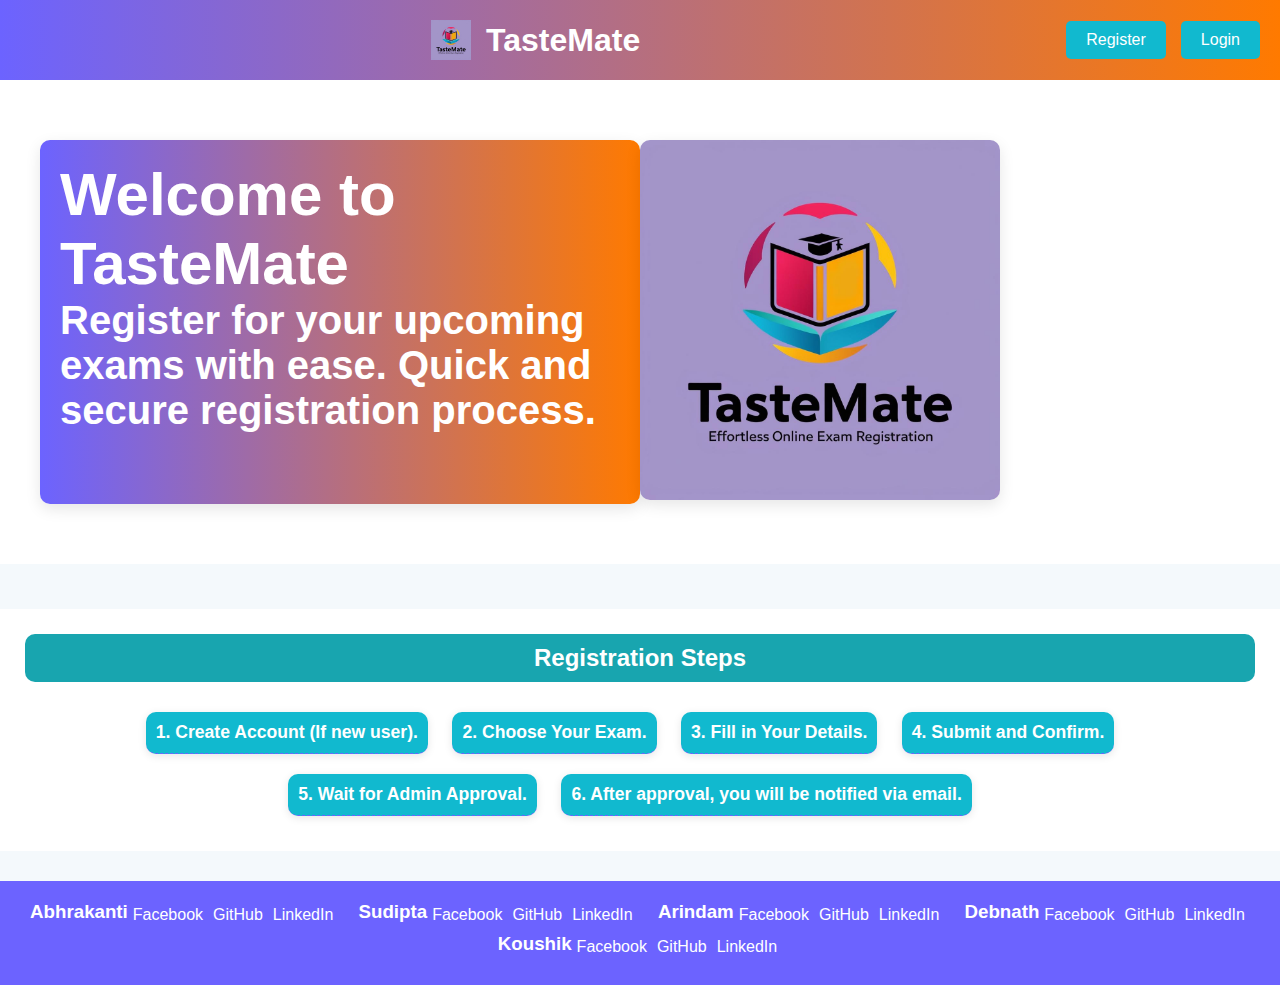
<file: index.html>
<!DOCTYPE html>
<html lang="en">

<head>
    <meta charset="UTF-8">
    <meta name="viewport" content="width=device-width, initial-scale=1.0">
    <title>TaskMate - Online Exam Registration</title>
    <style>
        /* Basic Reset */
        * {
            margin: 0;
            padding: 0;
            box-sizing: border-box;
        }

        body {
            font-family: Arial, sans-serif;
            background-color: #f4f9fc;
            color: #333;
        }

        /* Header */
        header {
            display: flex;
            justify-content: space-between;
            align-items: center;
            padding: 20px;
            background: linear-gradient(to right, #6c63ff, #ff7a00);
            color: #fff;
        }

        header .logo {
            display: flex;
            align-items: center;
            justify-content: center;
            width: 100%;
        }

        header .logo img {
            width: 40px;
            margin-right: 15px;
        }

        header .logo h1 {
            font-size: 2rem;
            text-align: center;
        }

        /* Main Section */
        .main {
            display: flex;
            justify-content: space-between;
            padding: 60px 40px;
            background-color: #ffffff;
        }

        .main .intro-text {
            max-width: 50%;
            font-size: 2.5rem;
            color: #333;
            background: linear-gradient(to right, #6c63ff, #ff7a00);
            color: white;
            padding: 20px;
            border-radius: 10px;
            box-shadow: 0px 5px 15px rgba(0, 0, 0, 0.1);
            font-weight: bold;
        }

        .main .image-section img {
            width: 60%;
            border-radius: 10px;
            box-shadow: 0px 5px 15px rgba(0, 0, 0, 0.1);
        }

        /* Registration and Login Buttons */
        .auth-buttons {
            display: flex;
        }

        .auth-buttons a {
            margin-left: 15px;
            padding: 10px 20px;
            background-color: #11b9cf;
            color: white;
            text-decoration: none;
            border-radius: 5px;
        }

        .auth-buttons a:hover {
            background-color: #02aef7;
        }

        /* Features Section */
        .features {
            margin-top: 45px;
            padding: 25px;
            background-color: #fff;
            text-align: center;
        }

        .features h3 {
            background: #18a5af;
            border-radius: 10px;
            margin-bottom: 20px;
            font-size: 1.5rem;
            padding: 10px;
            color: white;
        }

        .features ul {
            list-style: none;
            padding-left: 0;
        }

        .features ul li {
            margin: 10px 0;
            font-size: 1.1rem;
            padding: 5px;
            color: #6c63ff;
            border-bottom: 1px dashed #6c63ff;
        }

        /* Footer Section */
        footer {
            background-color: #6c63ff;
            color: #fff;
            padding: 20px;
            margin-top: 30px;
        }

        footer div {
            display: flex;
            justify-content: space-around;
            flex-wrap: wrap;
            text-align: center;
        }

        footer h3 {
            margin-bottom: 10px;
        }

        footer a {
            color: #fff;
            text-decoration: none;
            margin: 5px;
        }

        footer a:hover {
            text-decoration: underline;
        }

        /* Registration Steps Styling */
        .features ul li {
            display: inline-block;
            margin-right: 20px;
            background-color: #11b9cf;
            padding: 10px;
            border-radius: 10px;
            color: #fff;
            font-weight: bold;
            box-shadow: 0px 2px 8px rgba(0, 0, 0, 0.1);
        }

        /* Responsive Design */
        @media (max-width: 768px) {
            .main {
                flex-direction: column;
                text-align: center;
            }

            .main .intro-text {
                max-width: 100%;
                margin-bottom: 20px;
                font-size: 1.8rem;
            }

            .main .image-section img {
                width: 80%;
                margin: 0 auto;
            }
        }
    </style>
</head>

<body>
    <!-- Header Section -->
    <header>
        <div class="logo">
            <img src="logo.png" alt="TaskMate Logo">
            <h1>TasteMate</h1>
        </div>
        <div class="auth-buttons">
            <a href="signup.html" class="register-btn">Register</a>
            <a href="login.html" class="login-btn">Login</a>
        </div>
    </header>

    <!-- Main Section -->
    <section class="main">
        <div class="intro-text">
            <h2>Welcome to TasteMate</h2>
            <p>Register for your upcoming exams with ease. Quick and secure registration process.</p>
        </div>
        <div class="image-section">
            <img src="logo.png" alt="Exam Illustration">
        </div>
    </section>

    <!-- Features Section -->
    <section class="features">
        <h3>Registration Steps</h3>
        <ul>
            <li>1. Create Account (If new user).</li>
            <li>2. Choose Your Exam.</li>
            <li>3. Fill in Your Details.</li>
            <li>4. Submit and Confirm.</li>
            <li>5. Wait for Admin Approval.</li>
            <li>6. After approval, you will be notified via email.</li>
        </ul>
    </section>

    <!-- Footer Section -->
    <footer>
        <div>
            <!-- Person 1 -->
            <div>
                <h3>Abhrakanti</h3>
                <a href="https://facebook.com/abhrakanti" target="_blank">Facebook</a><br>
                <a href="https://github.com/abhrakanti" target="_blank">GitHub</a><br>
                <a href="https://linkedin.com/in/abhrakanti" target="_blank">LinkedIn</a>
            </div>
            <!-- Person 2 -->
            <div>
                <h3>Sudipta</h3>
                <a href="https://facebook.com/sudipta" target="_blank">Facebook</a><br>
                <a href="https://github.com/sudipta" target="_blank">GitHub</a><br>
                <a href="https://linkedin.com/in/sudipta" target="_blank">LinkedIn</a>
            </div>
            <!-- Person 3 -->
            <div>
                <h3>Arindam</h3>
                <a href="https://facebook.com/arindam" target="_blank">Facebook</a><br>
                <a href="https://github.com/arindam" target="_blank">GitHub</a><br>
                <a href="https://linkedin.com/in/arindam" target="_blank">LinkedIn</a>
            </div>
            <!-- Person 4 -->
            <div>
                <h3>Debnath</h3>
                <a href="https://facebook.com/debnath" target="_blank">Facebook</a><br>
                <a href="https://github.com/debnath" target="_blank">GitHub</a><br>
                <a href="https://linkedin.com/in/debnath" target="_blank">LinkedIn</a>
            </div>
            <!-- Person 5 -->
            <div>
                <h3>Koushik</h3>
                <a href="https://facebook.com/koushik" target="_blank">Facebook</a><br>
                <a href="https://github.com/koushik" target="_blank">GitHub</a><br>
                <a href="https://linkedin.com/in/koushik" target="_blank">LinkedIn</a>
            </div>
        </div>
    </footer>
</body>

</html>
</file>
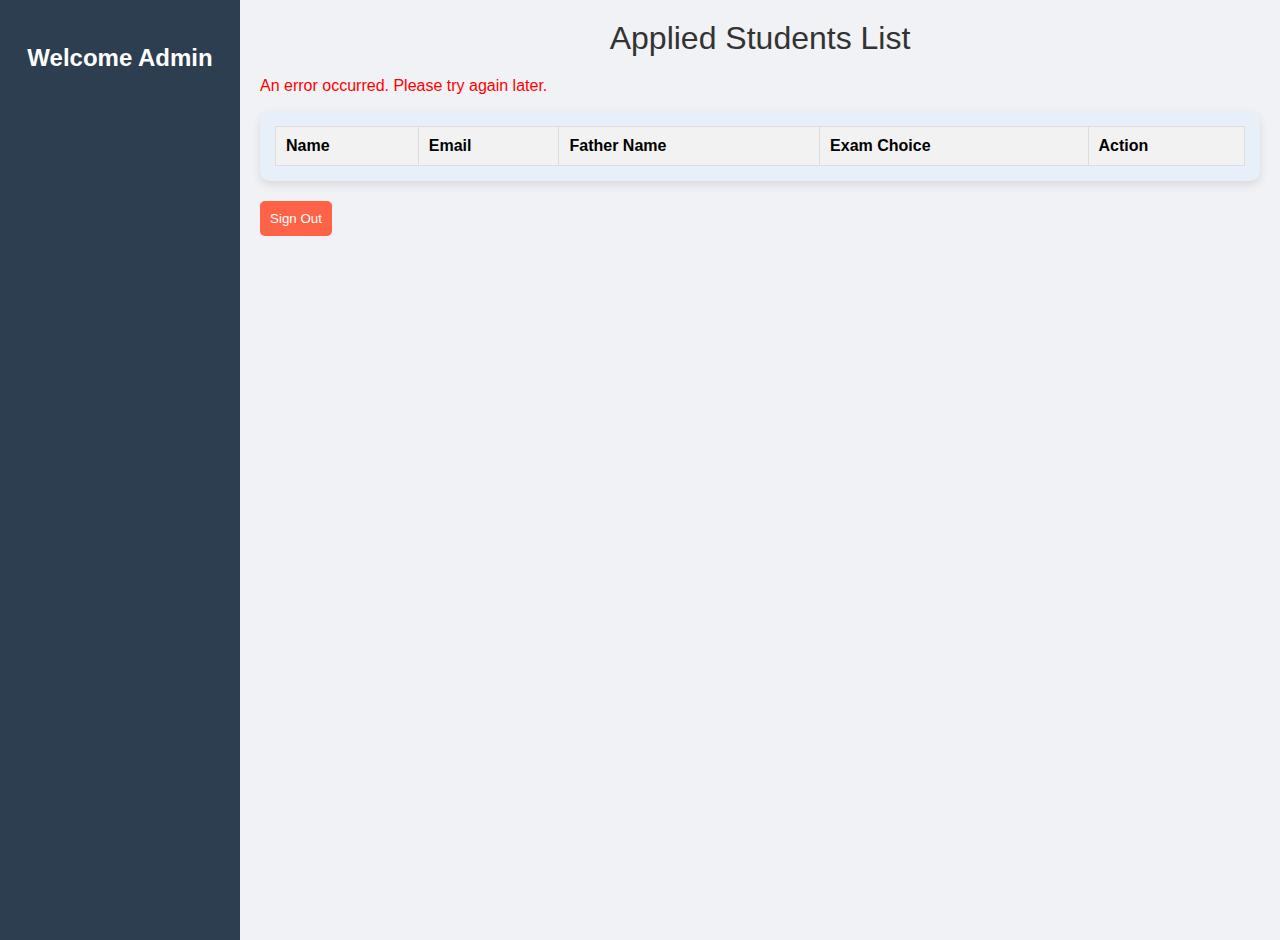
<file: admin.html>
<!DOCTYPE html>
<html lang="en">
<head>
    <meta charset="UTF-8">
    <meta name="viewport" content="width=device-width, initial-scale=1.0">
    <title>Admin Dashboard</title>
    <link rel="stylesheet" href="admin.css">
    <style>
        .student-list table {
            width: 100%;
            border-collapse: collapse;
        }
        .student-list th, .student-list td {
            padding: 10px;
            border: 1px solid #ddd;
            text-align: left;
        }
        .student-list th {
            background-color: #f2f2f2;
        }
        #errorMessage {
            display: none;
            color: red;
        }
        .approve-btn {
            padding: 5px 10px;
            background-color: blue;
            color: white;
            border: none;
            border-radius: 4px;
            cursor: pointer;
        }
        .approve-btn.disabled {
            background-color: green;
            cursor: not-allowed;
        }
        .approve-btn.disabled:hover {
            color: white;
        }
    </style>
</head>
<body>

    <!-- Admin Column -->
    <div class="admin-column">
        <h3>Welcome Admin</h3>
        <p id="adminName"></p>
        <p id="adminEmail"></p>
        <p id="userId"></p>
    </div>

    <!-- Main Content -->
    <div class="main-content" id="adminDashboard">
        <div class="header">Applied Students List</div>
        <p id="errorMessage">An error occurred. Please try again later.</p>

        <!-- Student List Table -->
        <div class="student-list">
            <table id="studentTable">
                <thead>
                    <tr>
                        <th>Name</th>
                        <th>Email</th>
                        <th>Father Name</th>
                        <th>Exam Choice</th>
                        <th>Action</th>
                    </tr>
                </thead>
                <tbody>
                    <!-- Dynamic rows will be populated here -->
                </tbody>
            </table>
        </div>

        <!-- Sign Out Button -->
        <button class="sign-out" onclick="window.location.href='login.html'">Sign Out</button>
    </div>

    <script>
        const userEmail = localStorage.userEmail;

        document.addEventListener('DOMContentLoaded', () => {
            if (!userEmail) {
                document.getElementById('errorMessage').style.display = 'block';
                return;
            }

            fetch(`https://tastemate.onrender.com/users/${userEmail}`)
                .then(response => response.json())
                .then(data => {
                    if (data.success) {
                        const admin = data.data;
                        document.getElementById('adminName').textContent = `Name: ${admin.name}`;
                        document.getElementById('adminEmail').textContent = `Email: ${admin.email}`;
                        document.getElementById('userId').textContent = `User ID: ${admin.id}`;
                    } else {
                        document.getElementById('errorMessage').style.display = 'block';
                    }
                })
                .catch(() => {
                    document.getElementById('errorMessage').style.display = 'block';
                });

            loadStudentData();
        });

        function loadStudentData() {
            fetch('https://tastemate.onrender.com/students')
                .then(response => response.json())
                .then(data => {
                    if (data.success) {
                        const tableBody = document.querySelector("#studentTable tbody");
                        tableBody.innerHTML = '';

                        data.students.forEach(student => {
                            const row = document.createElement("tr");
                            row.innerHTML = `
                                <td>${student.name}</td>
                                <td>${student.email}</td>
                                <td>${student.father_name}</td>
                                <td>${student.exam_choice}</td>
                                <td>
                                    <button 
                                        class="approve-btn ${student.approved === 1 ? 'disabled' : ''}" 
                                        onclick="approveStudent(this, ${student.id})"
                                        ${student.approved === 1 ? 'disabled' : ''}
                                    >
                                        ${student.approved === 1 ? 'Approved' : 'Approve'}
                                    </button>
                                </td>
                            `;
                            tableBody.appendChild(row);
                        });
                    } else {
                        alert('Failed to fetch students: ' + data.message);
                    }
                })
                .catch(() => {
                    alert("An error occurred while fetching student data.");
                });
        }

        function approveStudent(button, studentId) {
            fetch(`https://tastemate.onrender.com/approve/${studentId}`, {
                method: 'POST',
                headers: { 'Content-Type': 'application/json' },
                body: JSON.stringify({ approved: 1 })
            })
                .then(response => response.json())
                .then(data => {
                    if (data.success) {
                        button.textContent = 'Approved';
                        button.classList.add('disabled');
                        button.disabled = true; // Disable further clicks
                    } else {
                        alert('Failed to approve student: ' + data.message);
                    }
                })
                .catch(() => {
                    alert("An error occurred while approving the student.");
                });
        }
    </script>

</body>
</html>
</file>
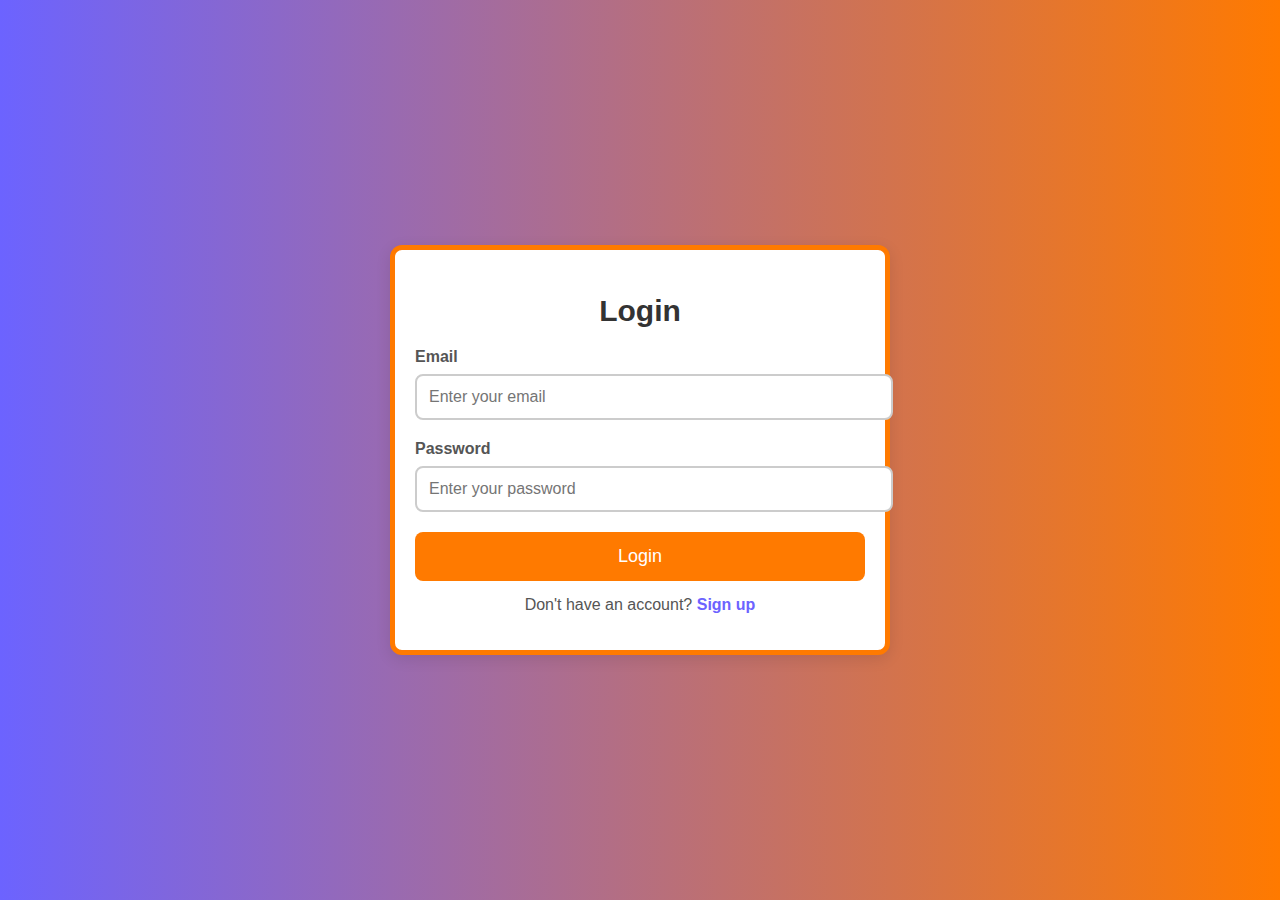
<file: login.html>
<!DOCTYPE html>
<html lang="en">
<head>
    <meta charset="UTF-8">
    <meta name="viewport" content="width=device-width, initial-scale=1.0">
    <title>Login</title>
    <style>
        body {
            font-family: 'Arial', sans-serif;
            background: linear-gradient(to right, #6c63ff, #ff7a00);
            margin: 0;
            padding: 0;
            display: flex;
            justify-content: center;
            align-items: center;
            height: 100vh;
        }

        .login-container {
            width: 100%;
            max-width: 450px;
            padding: 20px;
            background-color: #ffffff;
            border-radius: 12px;
            box-shadow: 0 4px 15px rgba(0, 0, 0, 0.1);
            border: 5px solid #ff7a00; /* Orange border */
        }

        h2 {
            color: #333;
            margin-bottom: 20px;
            font-size: 30px;
            text-align: center;
        }

        .form-group {
            margin-bottom: 20px;
            text-align: left;
        }

        label {
            font-size: 16px;
            color: #555;
            font-weight: bold;
        }

        input {
            width: 100%;
            padding: 12px;
            margin-top: 8px;
            border: 2px solid #ccc;
            border-radius: 8px;
            font-size: 16px;
            color: #333;
        }

        input:focus {
            outline: none;
            border-color: #6c63ff;
        }

        button {
            width: 100%;
            padding: 14px;
            background-color: #ff7a00;
            color: white;
            border: none;
            border-radius: 8px;
            cursor: pointer;
            font-size: 18px;
            transition: background-color 0.3s;
        }

        button:hover {
            background-color: #ff5722;
        }

        p {
            margin-top: 15px;
            text-align: center;
            color: #555;
        }

        a {
            color: #6c63ff;
            text-decoration: none;
            font-weight: bold;
        }

        .error-message {
            color: red;
            font-size: 14px;
            margin-top: 10px;
        }
    </style>
</head>
<body>
    <div class="login-container">
        <h2>Login</h2>
        <form id="loginForm">
            <div class="form-group">
                <label for="email">Email</label>
                <input type="email" id="email" name="email" required placeholder="Enter your email">
            </div>

            <div class="form-group">
                <label for="password">Password</label>
                <input type="password" id="password" name="password" required placeholder="Enter your password">
            </div>

            <button type="submit" class="login-btn">Login</button>
            
            <p>Don't have an account? <a href="signup.html">Sign up</a></p>
            <p id="errorMessage" class="error-message" style="display:none;"></p>
        </form>
    </div>

    <script>
        document.getElementById("loginForm").addEventListener("submit", function (event) {
            event.preventDefault();
            
            const email = document.getElementById("email").value;
            const password = document.getElementById("password").value;

            const formData = { email:email, password :password};

            fetch('https://tastemate.onrender.com/login', {
                method: 'POST',
                headers: {
                    'Content-Type': 'application/json',
                },
                body: JSON.stringify(formData),
            })
            .then(response => response.json())
            .then(data => {
                if (data.token) {
                    // Store token in localStorage
                    localStorage.setItem("authToken", data.token);
                    localStorage.setItem("userEmail", email);
                    localStorage.setItem("userName", data.name);
                    // Decode the token to check the role
                    const decodedToken = JSON.parse(atob(data.token.split('.')[1]));
                    const userRole = decodedToken.role;

                    // Redirect based on the role
                    if (userRole === 'admin') {
                        window.location.href = "admin.html"; // Redirect to admin page
                    } else {
                        window.location.href = "student.html"; // Redirect to student page
                    }
                } else {
                    document.getElementById("errorMessage").style.display = 'block';
                    document.getElementById("errorMessage").innerText = data.message || 'An error occurred';
                }
            })
            .catch(error => {
                console.error('Error:', error);
                document.getElementById("errorMessage").style.display = 'block';
                document.getElementById("errorMessage").innerText = 'An error occurred. Please try again later.';
            });
        });
    </script>
</body>
</html>
</file>
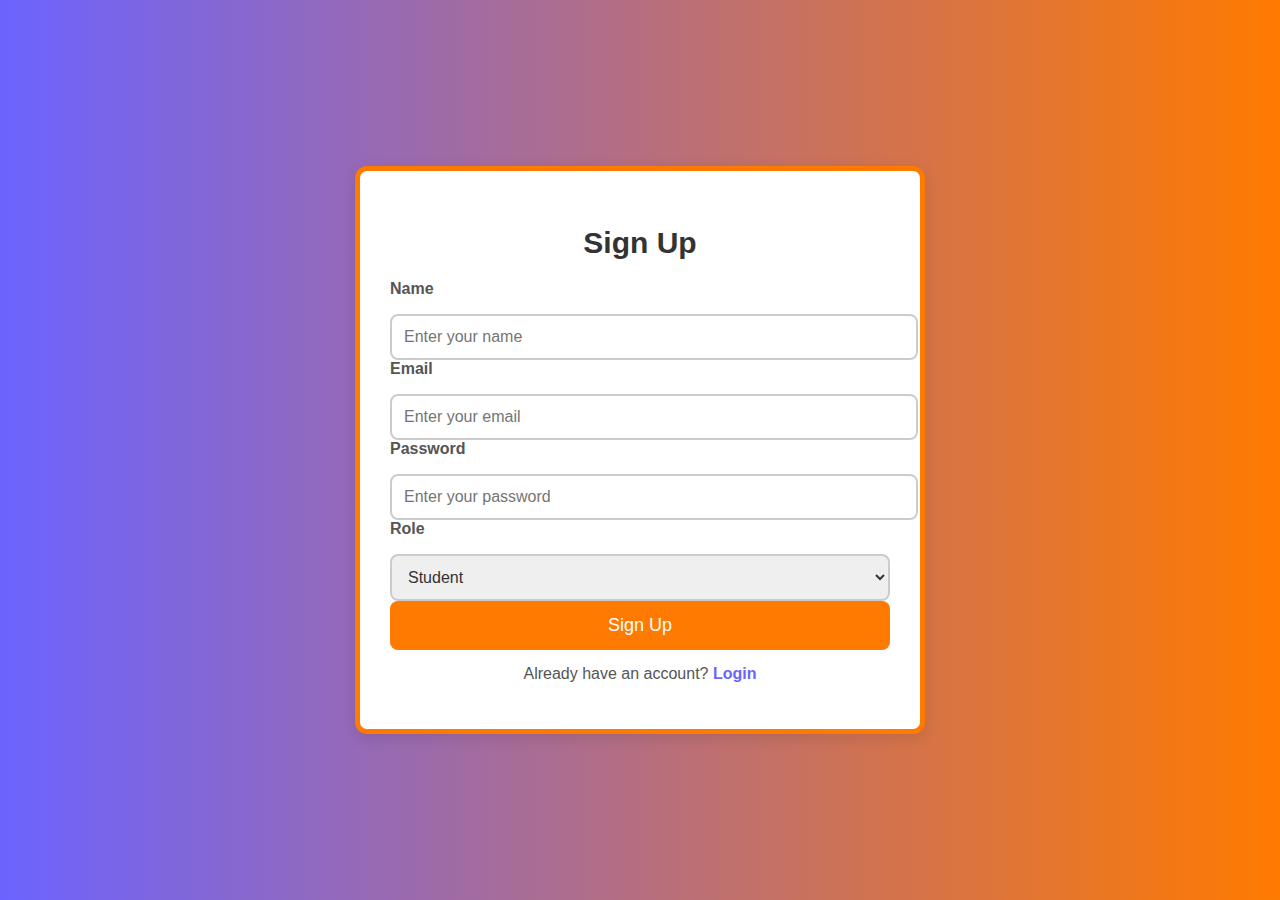
<file: signup.html>
<!DOCTYPE html>
<html lang="en">
<head>
    <meta charset="UTF-8">
    <meta name="viewport" content="width=device-width, initial-scale=1.0">
    <title>Sign Up</title>
    <style>
        body {
            font-family: 'Arial', sans-serif;
            background: linear-gradient(to right, #6c63ff, #ff7a00); /* Background Gradient */
            margin: 0;
            padding: 0;
            display: flex;
            justify-content: center;
            align-items: center;
            height: 100vh;
        }

        .signup-form {
            width: 100%;
            max-width: 500px;
            padding: 30px;
            background-color: #ffffff;
            border-radius: 12px;
            box-shadow: 0 4px 15px rgba(0, 0, 0, 0.1);
            border: 5px solid #ff7a00; /* Orange border */
        }

        h2 {
            color: #333;
            margin-bottom: 20px;
            font-size: 30px;
            text-align: center;
        }

        label {
            font-size: 16px;
            color: #555;
            font-weight: bold;
            display: block;
            margin-bottom: 8px;
        }

        input, select {
            width: 100%;
            padding: 12px;
            margin-top: 8px;
            border: 2px solid #ccc;
            border-radius: 8px;
            font-size: 16px;
            color: #333;
        }

        input:focus, select:focus {
            outline: none;
            border-color: #6c63ff;
        }

        button {
            width: 100%;
            padding: 14px;
            background-color: #ff7a00;
            color: white;
            border: none;
            border-radius: 8px;
            cursor: pointer;
            font-size: 18px;
            transition: background-color 0.3s;
        }

        button:hover {
            background-color: #ff5722;
        }

        p {
            margin-top: 15px;
            text-align: center;
            color: #555;
        }

        a {
            color: #6c63ff;
            text-decoration: none;
            font-weight: bold;
        }

        .error-message, .success-message {
            font-size: 14px;
            text-align: center;
            margin-top: 10px;
        }

        .error-message {
            color: red;
        }

        .success-message {
            color: green;
        }
    </style>
</head>
<body>
    <div class="signup-form">
        <h2>Sign Up</h2>
        <form id="signupForm">
            <div class="form-group">
                <label for="name">Name</label>
                <input type="text" id="name" name="name" required placeholder="Enter your name">
            </div>

            <div class="form-group">
                <label for="email">Email</label>
                <input type="email" id="email" name="email" required placeholder="Enter your email">
            </div>

            <div class="form-group">
                <label for="password">Password</label>
                <input type="password" id="password" name="password" required placeholder="Enter your password">
            </div>

            <div class="form-group">
                <label for="role">Role</label>
                <select id="role" name="role" required>
                    <option value="student" >Student</option>
                    <option value="admin">Admin</option>
                </select>
            </div>

            <button type="submit">Sign Up</button>

            <p>Already have an account? <a href="login.html">Login</a></p>

            <p id="errorMessage" class="error-message" style="display:none;"></p>
            <p id="successMessage" class="success-message" style="display:none;"></p>
        </form>
    </div>

    <script>
        document.getElementById("signupForm").addEventListener("submit", function (event) {
            event.preventDefault();

            const name = document.getElementById("name").value;
            const email = document.getElementById("email").value;
            const password = document.getElementById("password").value;
            const role = document.getElementById("role").value;

            const formData = {
                name: name,
                email: email,
                password: password,
                role: role
            };

            fetch('https://tastemate.onrender.com/signup', {
                method: 'POST',
                headers: {
                    'Content-Type': 'application/json'
                },
                body: JSON.stringify(formData)
            })
            .then(response => response.json())
            .then(data => {
                if (data.success) {
                    localStorage.setItem("userEmail", email);
                    localStorage.setItem("userName", name);
                    
                    // Display success message
                    document.getElementById("successMessage").innerText = "Signup successful! Redirecting to login...";
                    document.getElementById("successMessage").style.display = 'block';

                    setTimeout(() => {
                        // Redirect after 3 seconds
                        if (role === 'student') {
                        window.location.href = "student.html"; // Redirect to student page
                    } else {
                        window.location.href = "admin.html"; // Redirect to default page
                    } // Redirect to registration page (index.html)
                    }, 3000);
                } else {
                    // Display error message
                    document.getElementById("errorMessage").innerText = data.message;
                    document.getElementById("errorMessage").style.display = 'block';
                }
            })
            .catch(error => {
                console.error("Error:", error);
                document.getElementById("errorMessage").innerText = "An error occurred while processing your request.";
                document.getElementById("errorMessage").style.display = 'block';
            });
        });
    </script>
</body>
</html>
</file>
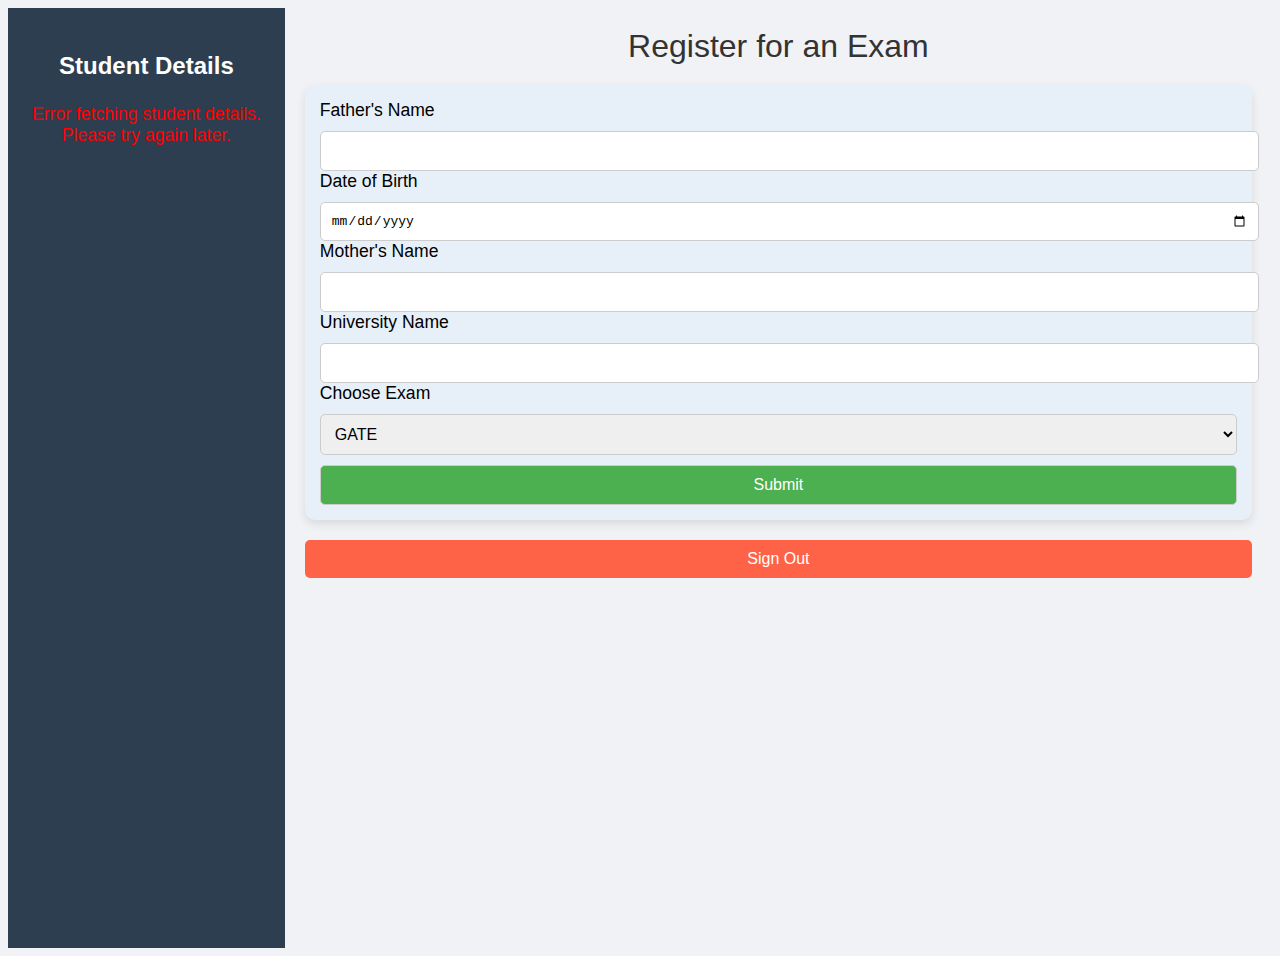
<file: student.html>
<!DOCTYPE html>
<html lang="en">

<head>
    <meta charset="UTF-8">
    <meta name="viewport" content="width=device-width, initial-scale=1.0">
    <title>Student Registration</title>
    <style>
        body {
            font-family: Arial, sans-serif;
            display: flex;
            background-color: #f0f2f5;
        }

        /* Student details column */
        .student-column {
            width: 20%;
            background-color: #2d3e50;
            color: white;
            padding: 20px;
            height: 100vh;
            text-align: center;
        }

        .student-column h3 {
            font-size: 1.5em;
        }

        .student-column p {
            font-size: 1.1em;
        }

        /* Main content area */
        .main-content {
            width: 80%;
            padding: 20px;
        }

        .header {
            text-align: center;
            font-size: 2em;
            margin-bottom: 20px;
            color: #333;
        }

        .registration-form {
            background-color: #e7f0f8;
            padding: 15px;
            border-radius: 10px;
            box-shadow: 0 4px 10px rgba(0, 0, 0, 0.1);
        }

        label {
            font-size: 1.1em;
            margin-top: 10px;
        }

        input,
        select,
        button {
            width: 100%;
            padding: 10px;
            margin-top: 10px;
            font-size: 1em;
            border-radius: 5px;
            border: 1px solid #ccc;
        }

        button {
            background-color: #4caf50;
            color: white;
            cursor: pointer;
        }

        button:hover {
            background-color: #45a049;
        }

        .success-message {
            color: green;
            text-align: center;
            font-size: 1.2em;
            margin-top: 20px;
        }

        .sign-out {
            margin-top: 20px;
            background-color: #ff6347;
            color: white;
            padding: 10px;
            border: none;
            border-radius: 5px;
            cursor: pointer;
        }

        .sign-out:hover {
            background-color: #ff4500;
        }

        .error-message {
            color: red;
            font-size: 1em;
            margin-top: 20px;
            text-align: center;
        }
    </style>
</head>

<body>

    <!-- Student Column -->
    <div class="student-column">
        <h3>Student Details</h3>
        <!-- Dynamically populate with student details -->
        <p id="studentName"></p>
        <p id="studentEmail"></p>
        <p id="userId"></p>
        <p id="errorMessage" class="error-message" style="display: none;">Error fetching student details. Please try
            again later.</p>
    </div>

    <!-- Main Content -->
    <div class="main-content">
        <div class="header">Register for an Exam</div>

        <!-- Registration Form -->
        <div class="registration-form">
            <label for="fatherName">Father's Name</label>
            <input type="text" id="fatherName" name="fatherName" required>

            <label for="birthDate">Date of Birth</label>
            <input type="date" id="birthDate" name="birthDate" required>

            <label for="motherName">Mother's Name</label>
            <input type="text" id="motherName" name="motherName" required>

            <label for="universityName">University Name</label>
            <input type="text" id="universityName" name="universityName" required>

            <label for="examChoice">Choose Exam</label>
            <select id="examChoice" name="examChoice" required>
                <option value="GATE">GATE</option>
                <option value="NORSET">NORSET</option>
                <option value="UPSC">UPSC</option>
                <option value="JEE">JEE</option>
                <option value="NEET">NEET</option>
            </select>

            <button type="button" onclick="registerForExam()">Submit</button>
        </div>

        <div class="success-message" id="successMessage" style="display: none;">
            🎉 You have successfully registered for the exam!
        </div>

        <!-- Sign Out Button -->
        <button class="sign-out" onclick="window.location.href='login.html'">Sign Out</button>
    </div>

    <script>
        let student = null; // Declare student object at the top level
        const userEmail = localStorage.userEmail;

        document.addEventListener('DOMContentLoaded', () => {
            // Check if userEmail exists in localStorage
            if (!userEmail) {
                console.error('User email not found in localStorage.');
                document.getElementById('errorMessage').style.display = 'block';
                return;
            }

            // Fetch the user details from the server using the stored email
            fetch(`https://tastemate.onrender.com/users/${userEmail}`)




                .then(response => {
                    if (!response.ok) {
                        throw new Error('Failed to fetch user details');
                    }
                    return response.json(); // Parse the JSON response
                })
                .then(data => {
                    if (data.success) {
                        // Store user details in the student object
                        student = data.data;

                        // Populate student details on the page
                        document.getElementById('studentName').textContent = `Name: ${student.name}`;
                        document.getElementById('studentEmail').textContent = `Email: ${student.email}`;
                        document.getElementById('userId').textContent = `User ID: ${student.id}`;
                    } else {
                        document.getElementById('errorMessage').style.display = 'block';
                    }
                })
                .catch(error => {
                    console.error(error);
                    document.getElementById('errorMessage').style.display = 'block';
                });
        });

        function registerForExam() {
            // Ensure that the student details are available
            if (!student) {
                alert('Student details are not loaded yet.');
                return;
            }

            const fatherName = document.getElementById("fatherName").value;
            const birthDate = document.getElementById("birthDate").value;
            const motherName = document.getElementById("motherName").value;
            const universityName = document.getElementById("universityName").value;
            const examChoice = document.getElementById("examChoice").value;

            // Prepare the data to send to the backend
            const formData = {
                fatherName,
                birthDate,
                motherName,
                universityName,
                examChoice,
                userId: student.id // Include userId from student
            };

            fetch('https://tastemate.onrender.com/registerExam', {
                method: 'POST',
                headers: {
                    'Content-Type': 'application/json'
                },
                body: JSON.stringify(formData)
            })
                .then(response => response.json())
                .then(data => {
                    if (data.success) {
                        // Hide form and show success message
                        document.querySelector('.registration-form').style.display = 'none';
                        document.getElementById('successMessage').style.display = 'block';

                        // Display success message with student ID
                        document.getElementById('successMessage').innerText =
                            `Successfully registered for the exam. Your Student ID is: ${data.studentId}`;
                    } else {
                        alert('Failed to register: ' + data.message);
                    }
                })
                .catch(error => {
                    console.error("Error:", error);
                    alert("An error occurred while registering.");
                });
        }
    </script>

</body>

</html>
</file>
<file: admin.css>
body {
            font-family: Arial, sans-serif;
            margin: 0;
            padding: 0;
            display: flex;
            background-color: #f0f2f5;
        }
        
        /* Admin details column */
        .admin-column {
            width: 16.67%; /* 1/6 of the page */
            background-color: #2d3e50;
            color: white;
            padding: 20px;
            height: 100vh;
            text-align: center;
        }

        .admin-column h3 {
            font-size: 1.5em;
        }

        .admin-column p {
            font-size: 1.1em;
        }

        /* Main content area */
        .main-content {
            width: 83.33%; /* Remaining 5/6 of the page */
            padding: 20px;
        }

        .header {
            text-align: center;
            font-size: 2em;
            margin-bottom: 20px;
            color: #333;
        }

        .student-list {
            background-color: #e7f0f8;
            padding: 15px;
            border-radius: 10px;
            box-shadow: 0 4px 10px rgba(0, 0, 0, 0.1);
        }

        .student-item {
            background-color: #fff;
            padding: 10px;
            margin: 10px 0;
            border-radius: 8px;
            box-shadow: 0 4px 8px rgba(0, 0, 0, 0.1);
        }

        .approve-btn {
            background-color: #ff7a00;
            color: white;
            padding: 10px;
            border: none;
            border-radius: 5px;
            cursor: pointer;
        }

        .approve-btn:hover {
            background-color: #ff5722;
        }

        .approved {
            background-color: #4caf50;
            color: white;
            padding: 10px;
            border-radius: 5px;
            display: none;
        }

        .sign-out {
            margin-top: 20px;
            background-color: #ff6347;
            color: white;
            padding: 10px;
            border: none;
            border-radius: 5px;
            cursor: pointer;
        }

        .sign-out:hover {
            background-color: #ff4500;
        }
</file>
